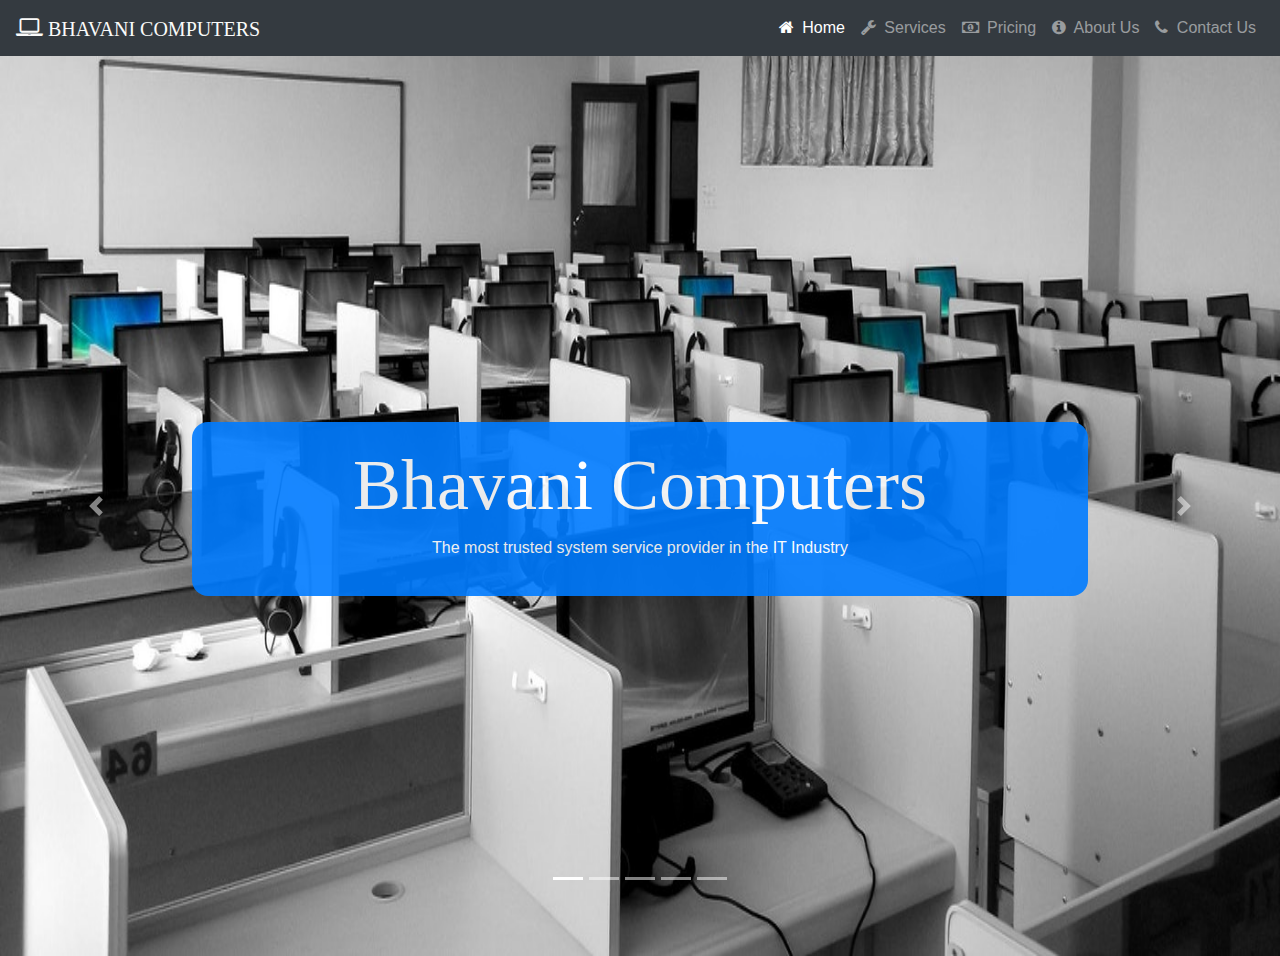
<file: index.html>
<!doctype html>
<html lang="en">
  <head>
    <title>Bhavani Computers-Home</title>
    <!-- Required meta tags -->
    <meta charset="utf-8">
    <meta name="viewport" content="width=device-width, initial-scale=1, shrink-to-fit=no">
    <link rel="stylesheet" href="https://cdnjs.cloudflare.com/ajax/libs/font-awesome/4.7.0/css/font-awesome.min.css">
    <!-- Bootstrap CSS -->
    <link rel="stylesheet" href="https://stackpath.bootstrapcdn.com/bootstrap/4.3.1/css/bootstrap.min.css" integrity="sha384-ggOyR0iXCbMQv3Xipma34MD+dH/1fQ784/j6cY/iJTQUOhcWr7x9JvoRxT2MZw1T" crossorigin="anonymous">
  </head>
  <body>
      

     <nav class="navbar navbar-expand-sm navbar-dark bg-dark">
         <a class="navbar-brand" href="#"> <h3 class="brand"><i class="fa fa-laptop" style="font-size: 25px;" aria-hidden="true"></i> Bhavani Computers</h3></a>
  
   <button class="navbar-toggler d-lg-none" type="button" data-toggle="collapse" data-target="#collapsibleNavId" aria-controls="collapsibleNavId"
             aria-expanded="false" aria-label="Toggle navigation">
             <span class="navbar-toggler-icon"></span>
            
            </button> 
         <div class="collapse navbar-collapse" id="collapsibleNavId">
             <ul class="navbar-nav ml-auto mt-2 mt-lg-0">
                 <li class="nav-item active">
                     <a class="nav-link" href="index.html"><i class="fa fa-home mr-1"></i> Home <span class="sr-only">(current)</span></a>
                 </li>
                 <li class="nav-item">
                     <a class="nav-link" href="services.html"><i class="fa fa-wrench mr-1" aria-hidden="true"></i> Services</a>
                 </li>
                 <li class="nav-item">
                     
                    <a class="nav-link" href="price.html"><i class="fa fa-money mr-1" aria-hidden="true"></i> Pricing</a>
                </li>
                <li class="nav-item">
                    <a class="nav-link" href="aboutus.html"><i class="fa fa-info-circle mr-1" aria-hidden="true"></i> About Us</a>
                </li>
                <li class="nav-item">
                    <a class="nav-link" href="contactus.html"><i class="fa fa-phone mr-1" aria-hidden="true"></i>  Contact Us</a>
                </li>
             </ul>
         </div>
     </nav>

     <div id="homeslide" class="carousel slide" data-ride="carousel">
         <ol class="carousel-indicators">
             <li data-target="#homeslide" data-slide-to="0" class="active"></li>
             <li data-target="#homeslide" data-slide-to="1"></li>
             <li data-target="#homeslide" data-slide-to="2"></li>
             <li data-target="#homeslide" data-slide-to="3"></li>
             <li data-target="#homeslide" data-slide-to="4"></li>
         </ol>
         <div class="carousel-inner" role="listbox">
             <div class="carousel-item active">
                 <img src="images/C1home (3).jpg"  alt="First slide">
                 <div class="carousel-caption d-none d-md-block bg-primary  animated zoomIn dealy-1s" style="opacity: 90%;">
                     <h3 class="display-3 nee ">Bhavani Computers</h3>
                     <p class="ne">The most trusted system service provider in the IT Industry</p>
                 </div>
             </div>
             <div class="carousel-item">
                 <img src="images/c1.jpg" alt="Second slide">
                 <div class="carousel-caption d-none d-md-block bg-light  animated zoomIn dealy-1s" style="opacity: 90%;">
                     <h3 class="display-4">Chip Level Service</h3>
                     <p>Professional chip level service for your systems</p>
                     <button type="button" class="btn btn-dark">Read More</button>
                 </div>
             </div>
             <div class="carousel-item">
                 <img src="images/C1home (1).jpg" alt="Third slide">
                 <div class="carousel-caption d-none d-md-block bg-light  animated zoomIn dealy-1s" style="opacity: 90%;">
                     <h3 class="display-4">Data Recovery</h3>
                     <p>Data Recovery of lost data of formatted disks and damaged disks</p>
                     <button type="button" class="btn btn-dark">Read More</button>
                 </div>
             </div>
             <div class="carousel-item ">
                <img src="images/C1home (4).jpg" alt="Third slide">
                <div class="carousel-caption d-none d-md-block bg-light  diff" style="opacity: 90%;">
                    <h3 class="display-4">Certified Administrators</h3>
                    <p>Certifed linux and windows andministors, and provide services for MAC </p>
                    <button type="button" class="btn btn-dark">Read More</button>
                </div>
            </div>
            <div class="carousel-item">
                <img src="images/C1home (5).jpg" alt="Third slide">
                <div class="carousel-caption d-none d-md-block  bg-light " style="opacity: 90%;">
                    <h3 class="display-4">Hardware,software and networking</h3>
                    <p class="lead">All kinds of services in small scale and large scale related to hardware, software and networking</p>
                   <button type="button" class="btn btn-dark">Read More</button>
                   
                </div>
            </div>
         </div>
         <a class="carousel-control-prev" href="#homeslide" role="button" data-slide="prev">
             <span class="carousel-control-prev-icon" aria-hidden="true"></span>
             <span class="sr-only">Previous</span>
         </a>
         <a class="carousel-control-next" href="#homeslide" role="button" data-slide="next">
             <span class="carousel-control-next-icon" aria-hidden="true"></span>
             <span class="sr-only">Next</span>
         </a>
     </div>
    <!-- Optional JavaScript -->
    <!-- jQuery first, then Popper.js, then Bootstrap JS -->
    <script src="https://code.jquery.com/jquery-3.3.1.slim.min.js" integrity="sha384-q8i/X+965DzO0rT7abK41JStQIAqVgRVzpbzo5smXKp4YfRvH+8abtTE1Pi6jizo" crossorigin="anonymous"></script>
    <script src="https://cdnjs.cloudflare.com/ajax/libs/popper.js/1.14.7/umd/popper.min.js" integrity="sha384-UO2eT0CpHqdSJQ6hJty5KVphtPhzWj9WO1clHTMGa3JDZwrnQq4sF86dIHNDz0W1" crossorigin="anonymous"></script>
    <script src="https://stackpath.bootstrapcdn.com/bootstrap/4.3.1/js/bootstrap.min.js" integrity="sha384-JjSmVgyd0p3pXB1rRibZUAYoIIy6OrQ6VrjIEaFf/nJGzIxFDsf4x0xIM+B07jRM" crossorigin="anonymous"></script>
    <script>
        $('.carousel').carousel({
         interval:4000,
         pause:'hover'
        });
       
    </script>
<link rel="stylesheet" href="styles/index.css">

</body>
</html>
</file>
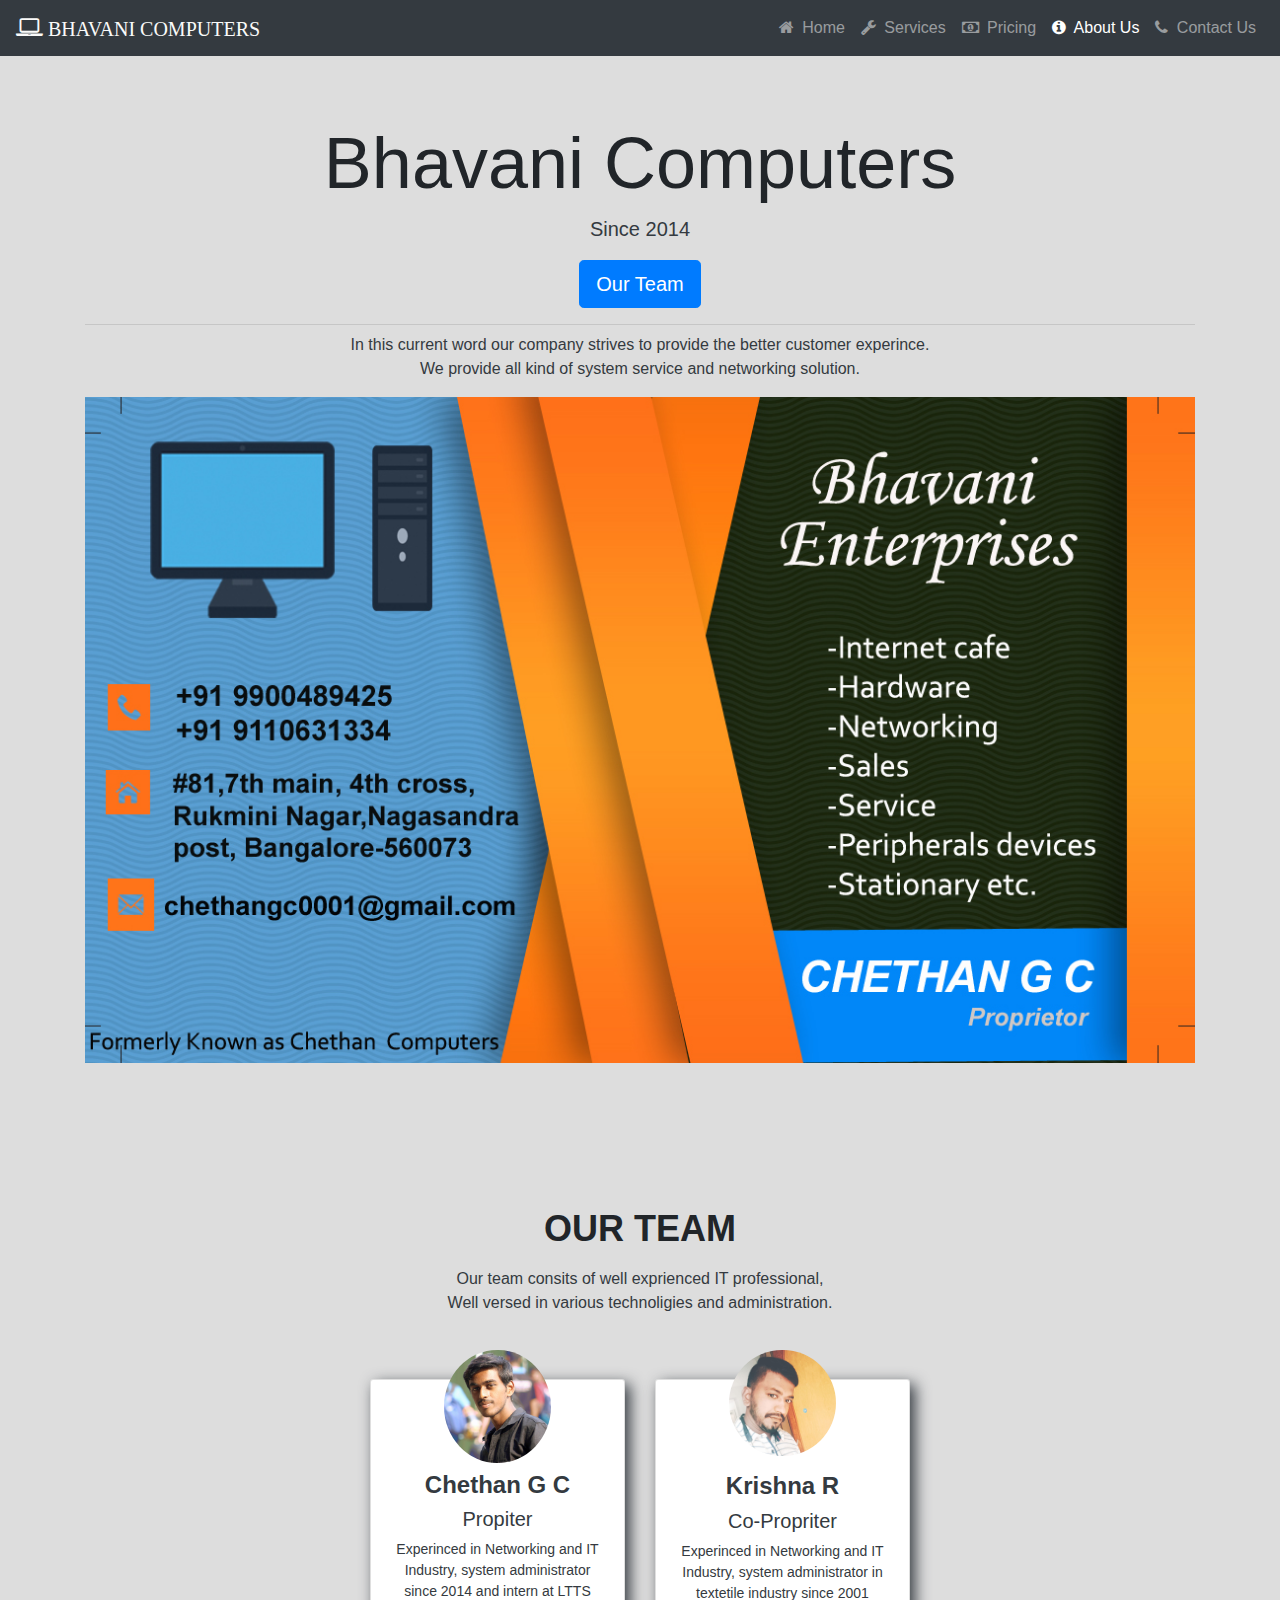
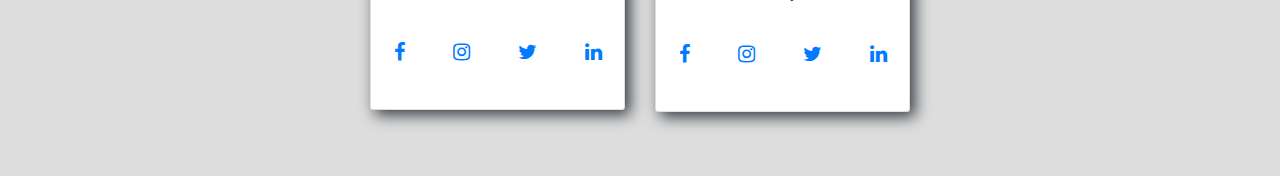
<file: aboutus.html>
<!doctype html>
<html lang="en">
  <head>
    <title>Bhavani Computers-About</title>
    <!-- Required meta tags -->
    <meta charset="utf-8">
    <meta name="viewport" content="width=device-width, initial-scale=1, shrink-to-fit=no">

    <!-- Bootstrap CSS -->
    <link rel="stylesheet" href="https://stackpath.bootstrapcdn.com/bootstrap/4.3.1/css/bootstrap.min.css" integrity="sha384-ggOyR0iXCbMQv3Xipma34MD+dH/1fQ784/j6cY/iJTQUOhcWr7x9JvoRxT2MZw1T" crossorigin="anonymous">
  </head>
  <body>
    <nav class="navbar navbar-expand-sm navbar-dark bg-dark">
        <a class="navbar-brand" href="#">  <h3 class="brand"><i class="fa fa-laptop" style="font-size: 25px;" aria-hidden="true"></i> Bhavani Computers</h3></a>
 
  <button class="navbar-toggler d-lg-none" type="button" data-toggle="collapse" data-target="#collapsibleNavId" aria-controls="collapsibleNavId"
            aria-expanded="false" aria-label="Toggle navigation">
            <span class="navbar-toggler-icon"></span>
           
           </button> 
        <div class="collapse navbar-collapse" id="collapsibleNavId">
            <ul class="navbar-nav ml-auto mt-2 mt-lg-0">
                <li class="nav-item">
                    <a class="nav-link" href="index.html"><i class="fa fa-home mr-1"></i> Home <span class="sr-only">(current)</span></a>
                </li>
                <li class="nav-item">
                    <a class="nav-link" href="services.html"><i class="fa fa-wrench mr-1" aria-hidden="true"></i> Services</a>
                </li>
                <li class="nav-item ">
                    
                   <a class="nav-link" href="price.html"><i class="fa fa-money mr-1" aria-hidden="true"></i> Pricing</a>
               </li>
               <li class="nav-item active">
                   <a class="nav-link" href="aboutus.html"><i class="fa fa-info-circle mr-1" aria-hidden="true"></i> About Us</a>
               </li>
               <li class="nav-item">
                   <a class="nav-link" href="contactus.html"><i class="fa fa-phone mr-1" aria-hidden="true"></i>  Contact Us</a>
               </li>
            </ul>
        </div>
    </nav>
<div class="jumbotron jumbotron-fluid text-center">
    <div class="container">
        <a name="top"></a>
        <h1 class="display-3">Bhavani Computers</h1>
        <p class="lead">Since 2014 </p>
        <p class="lead">
            <a class="btn btn-primary btn-lg" href="#ourteam" role="button">Our Team</a>
           
        </p>
        <hr class="my-2">
        <p>In this current word our company strives to provide the better customer experince.<br>We provide all kind of system service and networking solution.</p>
       <img src="images/new chethan computers card.jpg" alt="">
    </div>
</div>
<selection class="team">
<div class="container my-3 py-5 text-center">
<div class="row mb-5">
    <div class="col">
        <h1 class="teamt">
            <a name="ourteam"></a>
            Our Team
        </h1>
        <p class="mt-3 abovepara">
            Our team consits of well exprienced IT professional,<br> Well versed in various technoligies and administration.
        </p>
    </div>
</div>
<div class="row">
    <div class="col-lg-3 col-md-6">

    </div>
    <div class="col-lg-3 col-md-6">
        <div class="card ">
            <div class="card-body">
                <img src="images/person0.jpg" alt="" class="img img-fluid rounded-circle w-50  mb-2">
                <h3>Chethan G C</h3>
                <h5>Propiter</h5>
                <p>Experinced in Networking and IT Industry, system administrator since 2014 and intern at LTTS </p>
                <div class="d-flex flex-row justify-content-center">
                    <div class="p-4">
                        <a href="#"><i class="fa fa-facebook" aria-hidden="true"></i></a>
                    </div>
                    <div class="p-4">
                        <a href="#"> <i class="fa fa-instagram" aria-hidden="true"></i></a>
                    </div>
                    <div class="p-4">
                        <a href="#"> <i class="fa fa-twitter" aria-hidden="true"></i></a>
                    </div>
                    <div class="p-4">
                        <a href="#"> <i class="fa fa-linkedin" aria-hidden="true"></i></a>
                    </div>
                </div>
            </div>
        </div>
    </div>
    <div class="col-lg-3 col-md-6">
        <div class="card ">
            <div class="card-body">
                <img src="images/person1.jpeg" alt="" class="img img-fluid rounded-circle w-50  mb-3">
                <h3>Krishna R</h3>
                <h5>Co-Propriter</h5>
                <p>Experinced in Networking and IT Industry, system administrator in textetile industry since 2001  </p>
                <div class="d-flex flex-row justify-content-center">
                    <div class="p-4">
                        <a href="#"><i class="fa fa-facebook" aria-hidden="true"></i></a>
                    </div>
                    <div class="p-4">
                        <a href="#"> <i class="fa fa-instagram" aria-hidden="true"></i></a>
                    </div>
                    <div class="p-4">
                        <a href="#"> <i class="fa fa-twitter" aria-hidden="true"></i></a>
                    </div>
                    <div class="p-4">
                        <a href="#"> <i class="fa fa-linkedin" aria-hidden="true"></i></a>
                    </div>
                </div>
            </div>
        </div>
    </div>
    
</div>


</selection>
    
    <link rel="stylesheet" href="styles/index.css">
    <link rel="stylesheet" href="styles/aboutus.css">
    <link rel="stylesheet" href="https://cdnjs.cloudflare.com/ajax/libs/font-awesome/4.7.0/css/font-awesome.min.css">
    <!-- Optional JavaScript -->
    <!-- jQuery first, then Popper.js, then Bootstrap JS -->
    <script src="https://code.jquery.com/jquery-3.3.1.slim.min.js" integrity="sha384-q8i/X+965DzO0rT7abK41JStQIAqVgRVzpbzo5smXKp4YfRvH+8abtTE1Pi6jizo" crossorigin="anonymous"></script>
    <script src="https://cdnjs.cloudflare.com/ajax/libs/popper.js/1.14.7/umd/popper.min.js" integrity="sha384-UO2eT0CpHqdSJQ6hJty5KVphtPhzWj9WO1clHTMGa3JDZwrnQq4sF86dIHNDz0W1" crossorigin="anonymous"></script>
    <script src="https://stackpath.bootstrapcdn.com/bootstrap/4.3.1/js/bootstrap.min.js" integrity="sha384-JjSmVgyd0p3pXB1rRibZUAYoIIy6OrQ6VrjIEaFf/nJGzIxFDsf4x0xIM+B07jRM" crossorigin="anonymous"></script>
  </body>
</html>
</file>
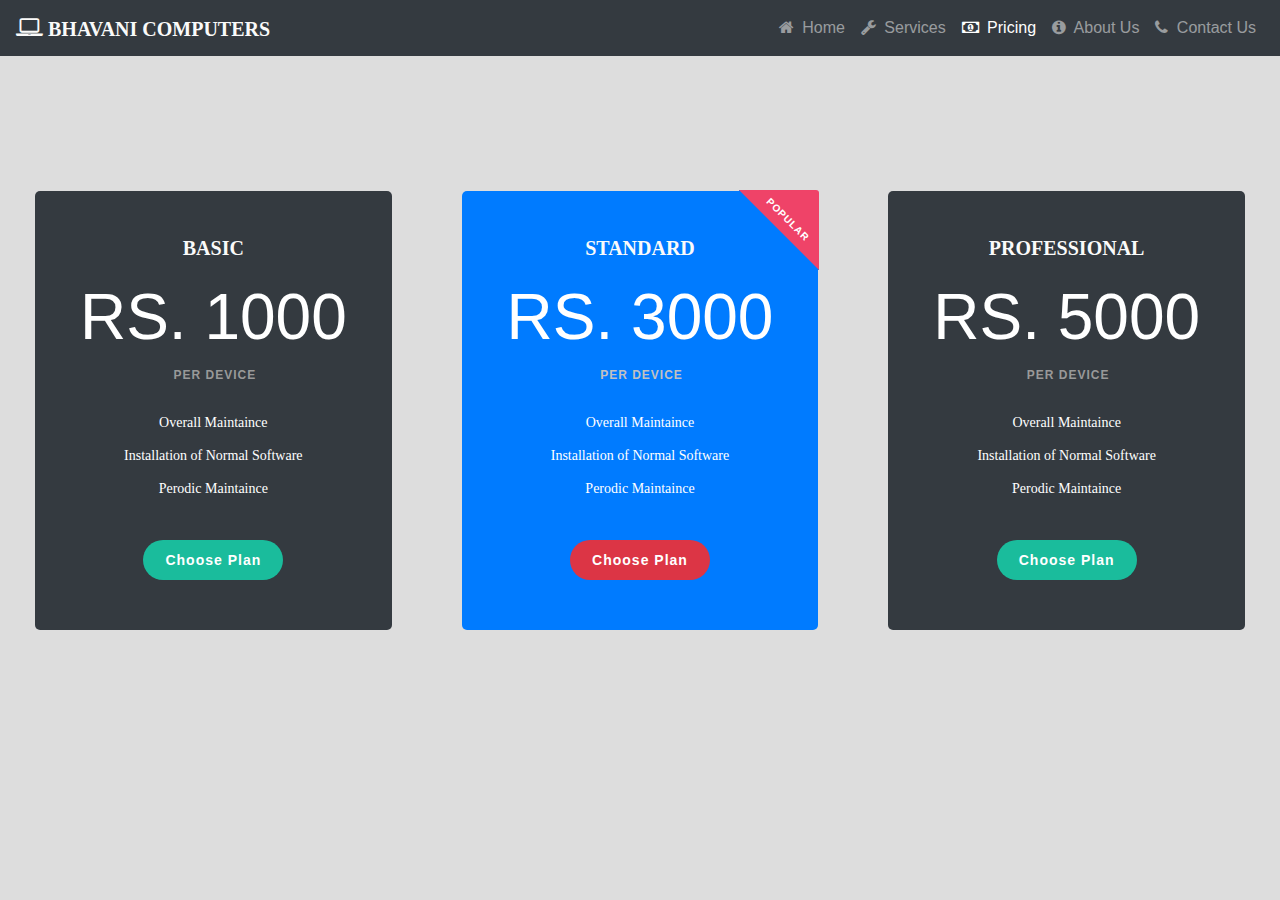
<file: price.html>
<!doctype html>
<html lang="en">
  <head>
    <title>Bhavani Computers-Pricing</title>
    <!-- Required meta tags -->
    <meta charset="utf-8">
    <meta name="viewport" content="width=device-width, initial-scale=1, shrink-to-fit=no">
    <link rel="stylesheet" href="https://cdnjs.cloudflare.com/ajax/libs/font-awesome/4.7.0/css/font-awesome.min.css">
    <!-- Bootstrap CSS -->
    <link rel="stylesheet" href="https://stackpath.bootstrapcdn.com/bootstrap/4.3.1/css/bootstrap.min.css" integrity="sha384-ggOyR0iXCbMQv3Xipma34MD+dH/1fQ784/j6cY/iJTQUOhcWr7x9JvoRxT2MZw1T" crossorigin="anonymous">
  </head>
  <body>
    <nav class="navbar navbar-expand-sm navbar-dark bg-dark">
        <a class="navbar-brand" href="#">  <h3 class="brand"><i class="fa fa-laptop" style="font-size: 25px;" aria-hidden="true"></i> Bhavani Computers</h3></a>
 
  <button class="navbar-toggler d-lg-none" type="button" data-toggle="collapse" data-target="#collapsibleNavId" aria-controls="collapsibleNavId"
            aria-expanded="false" aria-label="Toggle navigation">
            <span class="navbar-toggler-icon"></span>
           
           </button> 
        <div class="collapse navbar-collapse" id="collapsibleNavId">
            <ul class="navbar-nav ml-auto mt-2 mt-lg-0">
                <li class="nav-item">
                    <a class="nav-link" href="index.html"><i class="fa fa-home mr-1"></i> Home <span class="sr-only">(current)</span></a>
                </li>
                <li class="nav-item">
                    <a class="nav-link" href="services.html"><i class="fa fa-wrench mr-1" aria-hidden="true"></i> Services</a>
                </li>
                <li class="nav-item active">
                    
                   <a class="nav-link" href="price.html"><i class="fa fa-money mr-1" aria-hidden="true"></i> Pricing</a>
               </li>
               <li class="nav-item">
                   <a class="nav-link" href="aboutus.html"><i class="fa fa-info-circle mr-1" aria-hidden="true"></i> About Us</a>
               </li>
               <li class="nav-item">
                   <a class="nav-link" href="contactus.html"><i class="fa fa-phone mr-1" aria-hidden="true"></i>  Contact Us</a>
               </li>
            </ul>
        </div>
    </nav>
    <div class="pricing-area">
        <div class="container-fluid">
            <div class="row">
                <div class="col-lg-4 col-md-6">
                    <div class="single-pricing bg-dark">
                        <div class="head-text">
                            <h3>Basic</h3>
                        </div>
                        <div class="price-area">
                            RS. 1000 <span class="duration"> Per Device</span>
                        </div>
                        <div class="feature-area">
                            <ul>
                                <li>Overall Maintaince</li>
                                <li>Installation of Normal Software</li>
                                <li>Perodic Maintaince</li>
                            </ul>
                        </div>
                        <div class="btn-area">
                            <a href="#">Choose Plan</a>
                        </div>
                    </div>
                </div>
                <div class="col-lg-4 col-md-6 ">
                    <div class="single-pricing bestdeal bg-primary">
                        <div class="label">
                            <span>Popular</span>
                        </div>
                        <div class="head-text">
                            <h3>Standard</h3>
                        </div>
                        <div class="price-area">
                            RS. 3000 <span class="duration blu"> Per Device</span>
                        </div>
                        <div class="feature-area">
                            <ul>
                                <li>Overall Maintaince</li>
                                <li>Installation of Normal Software</li>
                                <li>Perodic Maintaince</li>
                            </ul>
                        </div>
                        <div class="btn-area">
                            <a href="#" class="bg-danger">Choose Plan</a>
                        </div>
                    </div>
                </div>
                <div class="col-lg-4 col-md-6 ">
                    <div class="single-pricing bg-dark">
                        <div class="head-text">
                            <h3>Professional</h3>
                        </div>
                        <div class="price-area">
                            RS. 5000 <span class="duration"> Per Device</span>
                        </div>
                        <div class="feature-area">
                            <ul>
                                <li>Overall Maintaince</li>
                                <li>Installation of Normal Software</li>
                                <li>Perodic Maintaince</li>
                            </ul>
                        </div>
                        <div class="btn-area">
                            <a href="#">Choose Plan</a>
                        </div>
                    </div>
                </div>               
            </div>
        </div>
    </div>

    
    <link rel="stylesheet" href="styles/pricing.css"/>
    <!-- Optional JavaScript -->
    <!-- jQuery first, then Popper.js, then Bootstrap JS -->
   
    <script src="https://code.jquery.com/jquery-3.3.1.slim.min.js" integrity="sha384-q8i/X+965DzO0rT7abK41JStQIAqVgRVzpbzo5smXKp4YfRvH+8abtTE1Pi6jizo" crossorigin="anonymous"></script>
    <script src="https://cdnjs.cloudflare.com/ajax/libs/popper.js/1.14.7/umd/popper.min.js" integrity="sha384-UO2eT0CpHqdSJQ6hJty5KVphtPhzWj9WO1clHTMGa3JDZwrnQq4sF86dIHNDz0W1" crossorigin="anonymous"></script>
    <script src="https://stackpath.bootstrapcdn.com/bootstrap/4.3.1/js/bootstrap.min.js" integrity="sha384-JjSmVgyd0p3pXB1rRibZUAYoIIy6OrQ6VrjIEaFf/nJGzIxFDsf4x0xIM+B07jRM" crossorigin="anonymous"></script>
  </body>
</html>
</file>
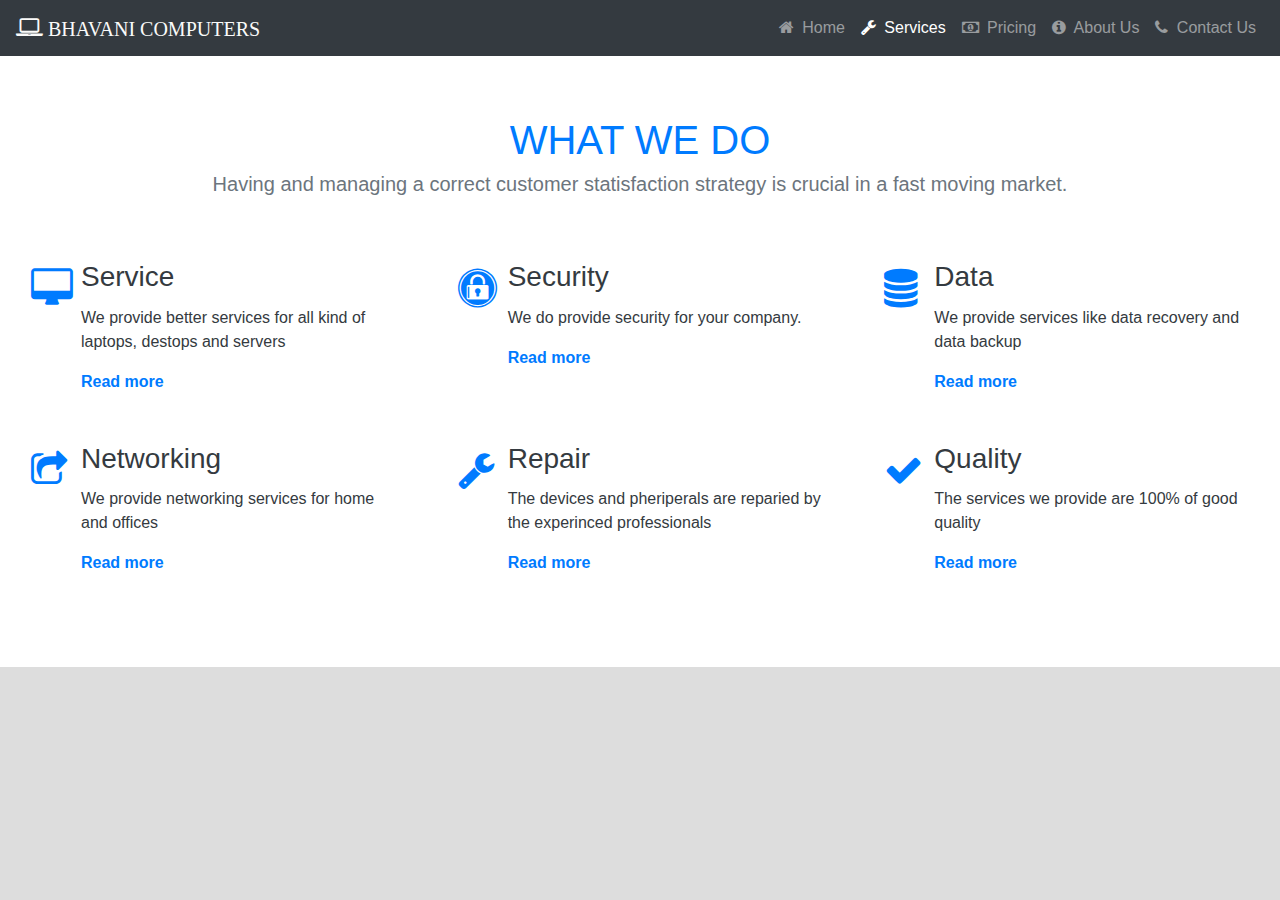
<file: services.html>
<!doctype html>
<html lang="en">
  <head>
    <title>Bhavani Computers-Services</title>
    <!-- Required meta tags -->
    <meta charset="utf-8">
    <meta name="viewport" content="width=device-width, initial-scale=1, shrink-to-fit=no">

    <!-- Bootstrap CSS -->
    <link rel="stylesheet" href="https://stackpath.bootstrapcdn.com/bootstrap/4.3.1/css/bootstrap.min.css" integrity="sha384-ggOyR0iXCbMQv3Xipma34MD+dH/1fQ784/j6cY/iJTQUOhcWr7x9JvoRxT2MZw1T" crossorigin="anonymous">
  </head>
  <body>
    <nav class="navbar navbar-expand-sm navbar-dark bg-dark">
        <a class="navbar-brand" href="#">  <h3 class="brand"><i class="fa fa-laptop" style="font-size: 25px;" aria-hidden="true"></i> Bhavani Computers</h3></a>
 
  <button class="navbar-toggler d-lg-none" type="button" data-toggle="collapse" data-target="#collapsibleNavId" aria-controls="collapsibleNavId"
            aria-expanded="false" aria-label="Toggle navigation">
            <span class="navbar-toggler-icon"></span>
           
           </button> 
        <div class="collapse navbar-collapse" id="collapsibleNavId">
            <ul class="navbar-nav ml-auto mt-2 mt-lg-0">
                <li class="nav-item">
                    <a class="nav-link" href="index.html"><i class="fa fa-home mr-1"></i> Home <span class="sr-only">(current)</span></a>
                </li>
                <li class="nav-item active">
                    <a class="nav-link" href="services.html"><i class="fa fa-wrench mr-1" aria-hidden="true"></i> Services</a>
                </li>
                <li class="nav-item ">
                    
                   <a class="nav-link" href="price.html"><i class="fa fa-money mr-1" aria-hidden="true"></i> Pricing</a>
               </li>
               <li class="nav-item">
                   <a class="nav-link" href="aboutus.html"><i class="fa fa-info-circle mr-1" aria-hidden="true"></i> About Us</a>
               </li>
               <li class="nav-item">
                   <a class="nav-link" href="contactus.html"><i class="fa fa-phone mr-1" aria-hidden="true"></i>  Contact Us</a>
               </li>
            </ul>
        </div>
    </nav>
    <section id="what-we-do">
		<div class="container-fluid">
			<h2 class="section-title mb-2 h1">What we do</h2>
			<p class="text-center text-muted h5">Having and managing a correct customer statisfaction strategy is crucial in a fast moving market.</p>
			<div class="row mt-5">
				<div class="col-xs-12 col-sm-6 col-md-4 col-lg-4 col-xl-4">
					<div class="card">
						<div class="card-block block-1">
							<h3 class="card-title">Service</h3>
							<p class="card-text">We provide better services for all kind of laptops, destops and servers </p>
							<a href="#" title="Read more" class="read-more" >Read more<i class="fa fa-angle-double-right ml-2"></i></a>
						</div>
					</div>
				</div>
				<div class="col-xs-12 col-sm-6 col-md-4 col-lg-4 col-xl-4">
					<div class="card">
						<div class="card-block block-2">
							<h3 class="card-title">Security</h3>
							<p class="card-text">We do provide security for your company.</p>
							<a href="#" title="Read more" class="read-more" >Read more<i class="fa fa-angle-double-right ml-2"></i></a>
						</div>
					</div>
				</div>
				<div class="col-xs-12 col-sm-6 col-md-4 col-lg-4 col-xl-4">
					<div class="card">
						<div class="card-block block-3">
							<h3 class="card-title">Data</h3>
							<p class="card-text">We provide services like data recovery and data backup</p>
							<a href="#" title="Read more" class="read-more" >Read more<i class="fa fa-angle-double-right ml-2"></i></a>
						</div>
					</div>
				</div>
			</div>
			<div class="row">
				<div class="col-xs-12 col-sm-6 col-md-4 col-lg-4 col-xl-4">
					<div class="card">
						<div class="card-block block-4">
							<h3 class="card-title">Networking</h3>
							<p class="card-text">We provide networking services for home and offices</p>
							<a href="#" title="Read more" class="read-more" >Read more<i class="fa fa-angle-double-right ml-2"></i></a>
						</div>
					</div>
				</div>
			
				<div class="col-xs-12 col-sm-6 col-md-4 col-lg-4 col-xl-4">
					<div class="card">
						<div class="card-block block-6">
							<h3 class="card-title">Repair</h3>
							<p class="card-text">The devices and pheriperals are reparied by the experinced professionals</p>
							<a href="#" title="Read more" class="read-more" >Read more<i class="fa fa-angle-double-right ml-2"></i></a>
						</div>
					</div>
				</div>
				<div class="col-xs-12 col-sm-6 col-md-4 col-lg-4 col-xl-4">
					<div class="card">
						<div class="card-block block-5">
							<h3 class="card-title">Quality</h3>
							<p class="card-text">The services we provide are 100% of good quality</p>
							<a href="#" title="Read more" class="read-more" >Read more<i class="fa fa-angle-double-right ml-2"></i></a>
						</div>
					</div>
				</div>
			</div>
		</div>	
	</section>
    <link rel="stylesheet" href="styles/services.css">
    <link rel="stylesheet" href="styles/index.css">
    <link rel="stylesheet" href="https://cdnjs.cloudflare.com/ajax/libs/font-awesome/4.7.0/css/font-awesome.min.css">
    <!-- Optional JavaScript -->
    <!-- jQuery first, then Popper.js, then Bootstrap JS -->
    <script src="https://code.jquery.com/jquery-3.3.1.slim.min.js" integrity="sha384-q8i/X+965DzO0rT7abK41JStQIAqVgRVzpbzo5smXKp4YfRvH+8abtTE1Pi6jizo" crossorigin="anonymous"></script>
    <script src="https://cdnjs.cloudflare.com/ajax/libs/popper.js/1.14.7/umd/popper.min.js" integrity="sha384-UO2eT0CpHqdSJQ6hJty5KVphtPhzWj9WO1clHTMGa3JDZwrnQq4sF86dIHNDz0W1" crossorigin="anonymous"></script>
    <script src="https://stackpath.bootstrapcdn.com/bootstrap/4.3.1/js/bootstrap.min.js" integrity="sha384-JjSmVgyd0p3pXB1rRibZUAYoIIy6OrQ6VrjIEaFf/nJGzIxFDsf4x0xIM+B07jRM" crossorigin="anonymous"></script>
  </body>
</html>
</file>
<file: styles/index.css>
.carousel-caption
{
    bottom:40vh;
    border-radius: 1rem;
    -webkit-transition: .5s all ease;
}

img
{
    width: 100%;
    height: auto;
}

h3,p{
    color:rgb(52, 58, 64);
}

.ne{
    color:#fff!important;
}
.nee{
    color:#fff!important;
    font-weight: 400;
    font-family: popins;
}
.carousel .carousel-inner  img
{
   height: 100vh;
   width:100vw;
   
}

body{
    overflow: hidden;
}

.carousel-indicators
{
    bottom:50px;
}
.brand
{
    font-family: poppins;
    margin:0;
    font-size: 20px;
    font-weight: 500;
    text-transform: uppercase;
    color:#fafafa;
}
</file>
<file: styles/aboutus.css>
body{

    background: #ddd;
    overflow: auto!important;
    -webkit-transition: .5s all ease;
}


.teamt
{  
    margin:0;
    font-weight: 700;
    text-transform: uppercase;   
}
.jumbotron
{
    background: #ddd;
}
.card
{
    color:rgb(52, 58, 64)!important;
    background-color: #fff;
    border-radius:3px;
    font-family: 'Raleway',sans-serif;
    font-size: 14px;
    font-weight: 400;
    box-shadow: 5px 5px 15px rgb(52, 58, 64);
}
h1{
    
    font-family: 'Raleway',sans-serif;
    font-size: 36px;
    font-weight: bold;
}
h3
{
    
    font-family: 'Raleway',sans-serif;
    font-size: 24px;
    font-weight: bold;
}

.team img
{
    margin-top: -50px;
}
.team i{
    font-size: 20px;
}
.team p
{
    font-weight: 500;
}

.card h3,p,h5 
{
    color:rgb(52, 58, 64)!important;
}

.card:hover{
   background-color:rgb(0, 123, 255);
   box-shadow: 5px 5px 15px #fff;;

}
.card:hover i
{
color:rgb(52, 58, 64)!important;
}
.card:hover h3
{
    color:  #fff!important;
}
.card:hover h5
{
    color: #fff!important;
}
.card:hover p
{
    color:  #fff!important;
}

.card:hover
{
    color: #fff;
}
.abovepara
{
    color: rgb(52, 58, 64)!important;
}

img
{
    top:30px;
    -webkit-transition: .5s all ease;
}

*{
    margin: 0px;
    padding: 0px;
}
</file>
<file: styles/pricing.css>
body{

    background: #ddd;
}

.pricing-area
{
    margin-top:15vh;
    
}

.single-pricing
{
    position: relative;
    text-align:center;
    color:#fff;
    margin:0 1.25rem;
    padding: 1.875rem;
    border-radius: 5px;
    -webkit-transition: .5s all ease;

}

.head-text  
{
    background-color: transparent;
    border-bottom: 0;
    padding:15px 0;
    border-radius: 3px 3px 0 0;

}

.head-text h3
{
    font-family: poppins;
    margin:0;
    font-size: 20px;
    font-weight: 700;
    text-transform: uppercase;
    color:#fafafa;
}
.brand
{
    font-family: poppins;
    margin:0;
    font-size: 20px;
    font-weight: 700;
    text-transform: uppercase;
    color:#fafafa;
}



.price-area .price-area span
{
font-weight: 600;
}

.price-area
{
    position: relative;
    padding:10px;
    color:#fff;
    font-size: 64px;
    font-weight: 300;
    line-height: 1;

}
.price-area span.duration
{
    display:block;
    font-size: 12px;
    font-weight: 600;
    text-transform: uppercase;
    margin: 20px 0 0 3px;
    text-align: center;
    color:#888;
    letter-spacing: 1px;
    /* vertical-align: baseline; */
    color:#999;
}

.price-area:after, .feature-area
{
    border:0;
    font-family: poppins;
}
.feature-area ul
{
margin:0;
padding: 15px;
list-style: none;

}
.feature-area li{
    padding:6px;
    font-size: 14px;
}
.btn-area
{
    padding:15px 30px;
}
.btn-area a
{
    display:inline-block;
    position: relative;
    cursor: pointer;
    outline:0;
    white-space: nowrap;
    margin:5px;
    padding: 0 22px;
    font-size: 14px;
    height: 40px;
    line-height: 40px;
    background-color: #1abc9c;
    color:#fff;
    font-weight: 700;
    text-decoration: uppercase;
    letter-spacing: 1px;
    border:none;
    border-radius: 20px;
}

.label
{
    width: 80px;
    height: 80px;
    position: absolute;
    top:-1px;
    right:-1px;
    text-align: center;
    border-top-right-radius: 3px;
    background-color: #ef4368;
}

.label span
{
position: absolute;
top:22px;
right:3px;
text-transform: uppercase;
transform: rotate(45deg);
font-weight: 700;
font-size: 10px;
color:#fff;
letter-spacing: 1px;
}

.label::before
{
    content: '';
    display: block;
    width:0;
    height:0;
    border-style: solid;
    border-width: 80px 0 0 80px;
    border-color: transparent  transparent transparent rgb(0, 123, 255);
}
.blu
{
    color: rgb(193, 193, 194)!important;
}
@media(max-width:767px)
{
    h3{
        font-size: 20px;

    }
    .single-pricing{
        margin-bottom: 30px;

    }

}
</file>
<file: styles/services.css>
body{

    background: #ddd;
    overflow: auto!important;
}
section{
	padding: 60px 0;
}
section .section-title{
	text-align:center;
	color:rgb(0, 123, 255);
	margin-bottom:50px;
	text-transform:uppercase;
}
#what-we-do{
	background:#ffffff;
}
#what-we-do .card{
	padding: 1rem!important;
	border: none;
	margin-bottom:1rem;
	-webkit-transition: .5s all ease;
	-moz-transition: .5s all ease;
	transition: .5s all ease;
}
#what-we-do .card:hover{
	-webkit-box-shadow: 5px 7px 9px -4px rgb(158, 158, 158);
	-moz-box-shadow: 5px 7px 9px -4px rgb(158, 158, 158);
	box-shadow: 5px 7px 9px -4px rgb(158, 158, 158);
}
#what-we-do .card .card-block{
	padding-left: 50px;
    position: relative;
}
#what-we-do .card .card-block a{
	color:rgb(0, 123, 255) !important;
	font-weight:700;
	text-decoration:none;
}
#what-we-do .card .card-block a i{
	display:none;
	
}
#what-we-do .card:hover .card-block a i{
	display:inline-block;
	font-weight:700;
	
}
#what-we-do .card .card-block:before{
	font-family: FontAwesome;
    position: absolute;
    font-size: 39px;
    color: rgb(0, 123, 255);
    left: 0;
	-webkit-transition: -webkit-transform .2s ease-in-out;
    transition:transform .2s ease-in-out;
}
#what-we-do .card .block-1:before{
    content: "\f108";
}
#what-we-do .card .block-2:before{
    content: "\f23e";
}
#what-we-do .card .block-3:before{
    content: "\f1c0";
}
#what-we-do .card .block-4:before{
    content: "\f045";
}
#what-we-do .card .block-5:before{
    content: "\f00c";
}
#what-we-do .card .block-6:before{
    content: "\f0ad";
}
 #what-we-do .card:hover .card-block:before{
	-webkit-transform: rotate(360deg);
	transform: rotate(360deg);	
	-webkit-transition: .5s all ease;
	-moz-transition: .5s all ease;
	transition: .5s all ease;
}
</file>
